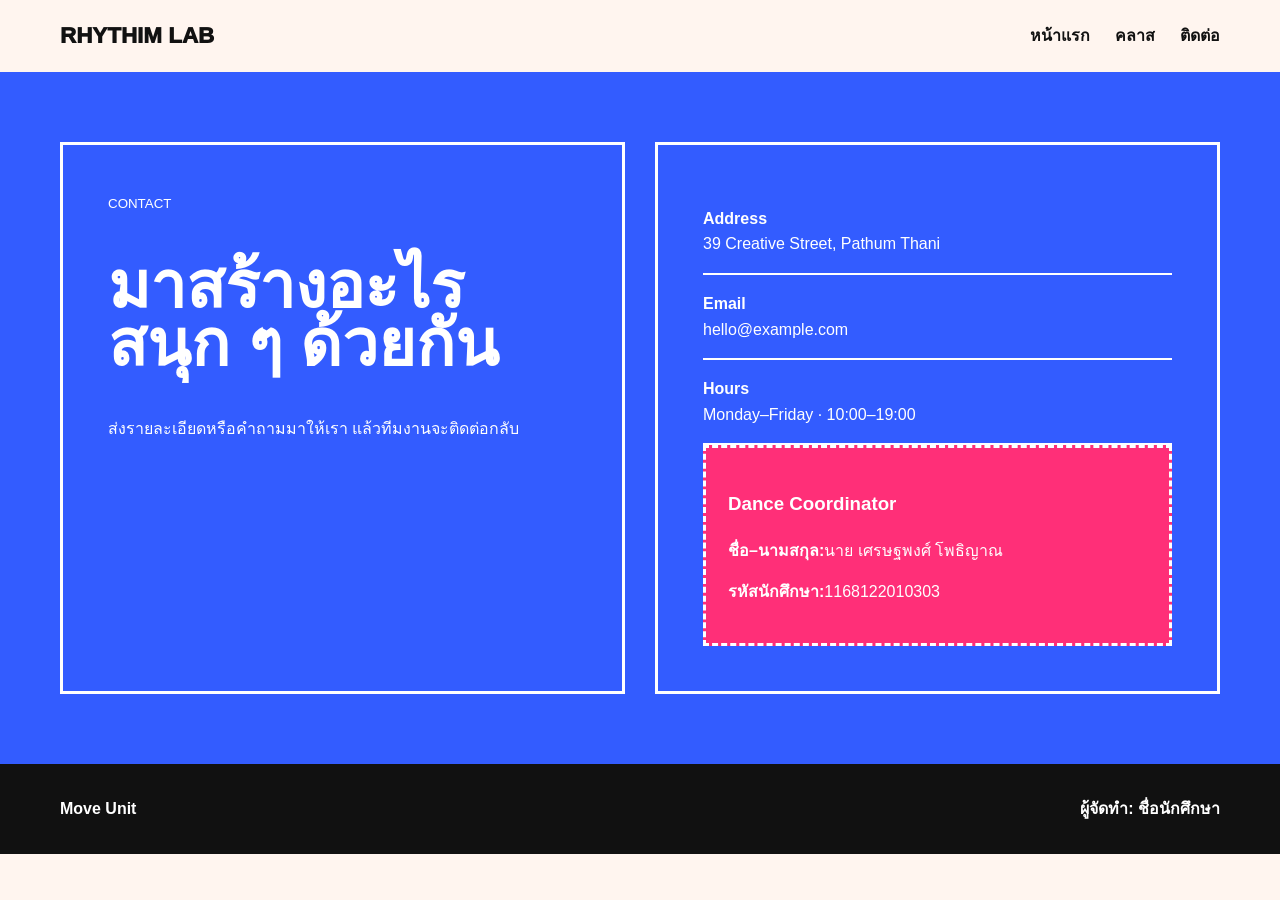
<file: contact.html>
<!doctype html>
<html lang="th"><head><meta charset="utf-8"><meta name="viewport" content="width=device-width,initial-scale=1"><title>ติดต่อ | Move Unit</title><link rel="stylesheet" href="assets/style.css"></head><body class="kinetic"><header class="header"><nav class="nav container"><a class="brand" href="begin.html">RHYTHIM LAB</a><div class="links"><a href="index.html">หน้าแรก</a><a href="products.html">คลาส</a><a href="contact.html">ติดต่อ</a></div></nav></header><main class="contact"><div class="container contact-grid"><div class="contact-lead"><small>CONTACT</small><h1>มาสร้างอะไรสนุก ๆ ด้วยกัน</h1><p>ส่งรายละเอียดหรือคำถามมาให้เรา แล้วทีมงานจะติดต่อกลับ</p></div><div class="contact-info"><div class="detail"><strong>Address</strong><br>39 Creative Street, Pathum Thani</div><div class="detail"><strong>Email</strong><br>hello@example.com</div><div class="detail"><strong>Hours</strong><br>Monday–Friday · 10:00–19:00</div><div class="student"><h3>Dance Coordinator</h3><p><strong>ชื่อ–นามสกุล:</strong>นาย เศรษฐพงศ์ โพธิญาณ</p><p><strong>รหัสนักศึกษา:</strong>1168122010303</p></div></div></div></main><footer class="footer"><div class="container footer-row"><strong>Move Unit</strong><span class="footer-student">ผู้จัดทำ: ชื่อนักศึกษา</span></div></footer></body></html>
</file>
<file: assets/style.css>
*{box-sizing:border-box}body{margin:0;font-family:Arial,"Noto Sans Thai",sans-serif;line-height:1.6}a{color:inherit}.container{width:min(1160px,91%);margin:auto}img{display:block;width:100%;object-fit:cover}.student{padding:22px;border:3px dashed currentColor}.footer-student{font-weight:900}body{background:#fff5ef;color:#111}.header{padding:18px 0}.nav{display:flex;justify-content:space-between;align-items:center}.brand{font-size:1.4rem;font-weight:1000;text-decoration:none}.links{display:flex;gap:25px}.links a{text-decoration:none;font-weight:800}.hero{overflow:hidden;padding:30px 0 70px}.hero-title{font-size:clamp(5rem,13vw,13rem);line-height:.7;letter-spacing:-.1em;margin:30px 0;transform:skewY(-3deg);color:#ff2f78}.hero-grid{display:grid;grid-template-columns:.7fr 1.3fr;gap:35px;align-items:end}.hero img{height:550px;clip-path:polygon(10% 0,100% 0,90% 100%,0 100%)}.hero-copy{padding-bottom:35px}.button{display:inline-block;padding:13px 19px;background:#335cff;color:#fff;border-radius:99px;text-decoration:none;font-weight:900}.page-head{padding:55px 0}.page-head h1{font-size:clamp(5rem,11vw,10rem);line-height:.78;margin:0;color:#335cff}.entry{display:grid;grid-template-columns:.8fr 1.2fr;gap:45px;align-items:center;padding:35px 0;border-top:3px solid #111}.entry:nth-child(even){grid-template-columns:1.2fr .8fr}.entry:nth-child(even) img{order:2}.entry img{height:430px;clip-path:polygon(8% 0,100% 4%,92% 100%,0 94%)}.entry h2{font-size:3rem}.contact{padding:70px 0;background:#335cff;color:#fff}.contact-grid{display:grid;grid-template-columns:1fr 1fr;gap:30px}.contact-grid>div{padding:45px;border:3px solid #fff}.contact h1{font-size:4rem;line-height:.9}.detail{padding:16px 0;border-bottom:2px solid #fff}.student{background:#ff2f78}.footer{padding:32px 0;background:#111;color:#fff}.footer-row{display:flex;justify-content:space-between}@media(max-width:800px){.nav{padding:18px 0;align-items:flex-start;flex-direction:column}.links{width:100%;justify-content:space-between;gap:7px}.hero-grid,.ticket-card,.entry,.entry:nth-child(even),.contact-grid{grid-template-columns:1fr}.hero img,.entry img,.hero-card{height:400px}.entry:nth-child(even) img{order:0}.hero-copy{padding:35px}.ticket-card .hero-copy,.contact-lead{border-right:0}.footer-row{flex-direction:column;gap:15px}}
</file>
